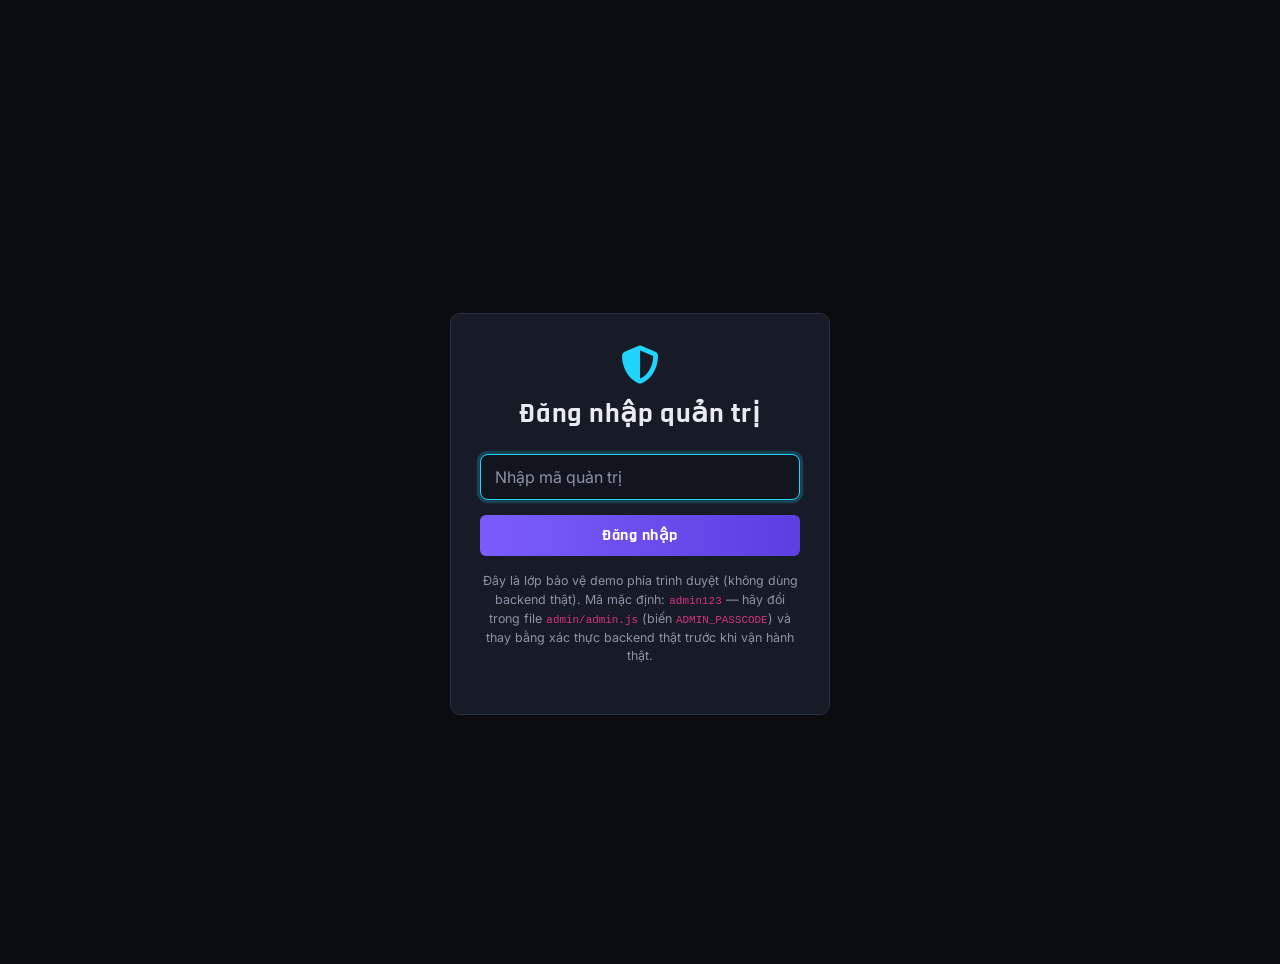
<file: admin/index.html>
<!DOCTYPE html>
<html lang="vi">
<head>
    <meta charset="UTF-8">
    <title>Tổng quan - Admin SHOPACCGAME.VN</title>
    <meta name="viewport" content="width=device-width, initial-scale=1.0">

    <link rel="preconnect" href="https://fonts.googleapis.com">
    <link href="https://fonts.googleapis.com/css2?family=Rajdhani:wght@600;700&family=Inter:wght@400;500;600&family=JetBrains+Mono:wght@500&display=swap" rel="stylesheet">

    <link rel="stylesheet" href="../common/vendor/bootstrap.min.css">
    <link rel="stylesheet" href="https://cdnjs.cloudflare.com/ajax/libs/font-awesome/6.5.1/css/all.min.css">
    <link rel="stylesheet" href="../common/css/style.css">
    <link rel="stylesheet" href="admin.css">
</head>
<body class="admin-body">

    <div class="admin-shell">
        <div id="admin-sidebar-mount"></div>

        <main class="admin-main">
            <div class="admin-topbar">
                <div class="d-flex align-items-center gap-3">
                    <button class="admin-toggle-btn" id="admin-toggle-btn"><i class="fa-solid fa-bars"></i></button>
                    <div>
                        <h1>Tổng quan</h1>
                        <p>Số liệu tổng hợp từ dữ liệu trên trình duyệt này</p>
                    </div>
                </div>
                <button class="btn btn-outline-primary btn-sm" id="seed-demo-btn"><i class="fa-solid fa-wand-magic-sparkles me-1"></i>Tạo dữ liệu demo</button>
            </div>

            <div class="admin-stat-grid">
                <div class="admin-stat-card">
                    <div class="admin-stat-icon violet"><i class="fa-solid fa-users"></i></div>
                    <div>
                        <div class="admin-stat-value" id="stat-users">0</div>
                        <div class="admin-stat-label">Người dùng</div>
                    </div>
                </div>
                <div class="admin-stat-card">
                    <div class="admin-stat-icon cyan"><i class="fa-solid fa-receipt"></i></div>
                    <div>
                        <div class="admin-stat-value" id="stat-orders">0</div>
                        <div class="admin-stat-label">Đơn hàng</div>
                    </div>
                </div>
                <div class="admin-stat-card">
                    <div class="admin-stat-icon amber"><i class="fa-solid fa-sack-dollar"></i></div>
                    <div>
                        <div class="admin-stat-value" id="stat-revenue">0₫</div>
                        <div class="admin-stat-label">Doanh thu (đơn hoàn tất)</div>
                    </div>
                </div>
                <div class="admin-stat-card">
                    <div class="admin-stat-icon red"><i class="fa-solid fa-gamepad"></i></div>
                    <div>
                        <div class="admin-stat-value" id="stat-products">0</div>
                        <div class="admin-stat-label">Acc đang bán</div>
                    </div>
                </div>
            </div>

            <div class="row">
                <div class="col-lg-7 mb-3">
                    <div class="admin-panel h-100">
                        <div class="admin-panel-head">
                            <h5>Đơn hàng theo trạng thái</h5>
                        </div>
                        <div class="admin-bar-chart" id="status-chart"></div>
                    </div>
                </div>
                <div class="col-lg-5 mb-3">
                    <div class="admin-panel h-100">
                        <div class="admin-panel-head">
                            <h5>Acc 0 đồng đang có</h5>
                        </div>
                        <p style="color:var(--text-mute); font-size:0.88rem;" id="free-acc-summary">—</p>
                    </div>
                </div>
            </div>

            <div class="admin-panel">
                <div class="admin-panel-head">
                    <h5>Đơn hàng gần đây</h5>
                    <a href="orders.html" class="btn btn-outline-primary btn-sm">Xem tất cả <i class="fa-solid fa-arrow-right ms-1"></i></a>
                </div>
                <div class="table-responsive">
                    <table class="admin-table">
                        <thead>
                            <tr>
                                <th>Mã đơn</th>
                                <th>Khách hàng</th>
                                <th>Sản phẩm</th>
                                <th>Giá</th>
                                <th>Ngày</th>
                                <th>Trạng thái</th>
                            </tr>
                        </thead>
                        <tbody id="recent-orders-rows"></tbody>
                    </table>
                    <div class="admin-empty d-none" id="recent-orders-empty">
                        <i class="fa-solid fa-inbox"></i>
                        Chưa có đơn hàng nào trên trình duyệt này.
                    </div>
                </div>
            </div>
        </main>
    </div>

    <script src="../common/vendor/jquery.min.js"></script>
    <script src="../common/vendor/bootstrap.bundle.min.js"></script>
    <script src="../common/js/script.js"></script>
    <script src="../common/js/products.js"></script>
    <script src="admin.js"></script>
    <script>
$(function () {
    initAdminLayout('dashboard');
    renderDashboard();

    $('#seed-demo-btn').on('click', function () {
        seedDemoData();
        showToast('Đã tạo dữ liệu demo!');
        renderDashboard();
    });
});

function renderDashboard() {
    const users = getAdminUsers();
    const orders = getOrders();

    $('#stat-users').text(users.length);
    $('#stat-orders').text(orders.length);

    const revenue = orders
        .filter(o => o.status === 'Hoàn tất')
        .reduce((sum, o) => sum + (Number(o.price) || 0), 0);
    $('#stat-revenue').text(formatVNDAdmin(revenue));

    $('#stat-products').text(PRODUCTS.length);

    // Biểu đồ đơn hàng theo trạng thái (CSS bar chart đơn giản)
    const statuses = ['Hoàn tất', 'Đang xử lý', 'Đã huỷ'];
    const counts = statuses.map(s => orders.filter(o => o.status === s).length);
    const maxCount = Math.max(1, ...counts);
    const chartHtml = statuses.map(function (s, i) {
        const h = Math.round((counts[i] / maxCount) * 130) + 6;
        return `
        <div class="admin-bar-col">
            <div class="admin-bar" style="height:${h}px"></div>
            <div class="admin-bar-label">${s} (${counts[i]})</div>
        </div>`;
    }).join('');
    $('#status-chart').html(chartHtml);

    // Acc 0 đồng
    const freeCount = (typeof FREE_PRODUCTS !== 'undefined') ? FREE_PRODUCTS.length : 0;
    $('#free-acc-summary').html(`Hiện có <b style="color:var(--amber)">${freeCount}</b> acc 0 đồng đang hiển thị ở trang chủ.`);

    // Đơn hàng gần đây (5 đơn mới nhất)
    const $rows = $('#recent-orders-rows');
    const $empty = $('#recent-orders-empty');
    $rows.empty();

    if (!orders.length) {
        $empty.removeClass('d-none');
        return;
    }
    $empty.addClass('d-none');

    orders.slice().reverse().slice(0, 5).forEach(function (o) {
        $rows.append(`
        <tr>
            <td class="admin-badge">${escapeHtmlAdmin(o.id)}</td>
            <td>${escapeHtmlAdmin(o.buyerName || o.buyerEmail || '—')}</td>
            <td>${escapeHtmlAdmin(o.productName)}</td>
            <td>${formatVNDAdmin(o.price)}</td>
            <td>${escapeHtmlAdmin(o.date)}</td>
            <td><span class="admin-badge ${o.status === 'Hoàn tất' ? 'active' : (o.status === 'Đã huỷ' ? 'locked' : '')}">${escapeHtmlAdmin(o.status)}</span></td>
        </tr>`);
    });
}
    </script>
</body>
</html>
</file>
<file: common/css/style.css>
/* =========================================================
   SHOPACCGAME.VN — SHOP ACC GAME UY TÍN
   Design tokens
   ========================================================= */
:root{
  --bg:        #0A0C11;
  --bg-raise:  #12151D;
  --surface:   #171B26;
  --surface-2: #1E2330;
  --line:      #2A3040;

  --text:      #E9EBF3;
  --text-mute: #8D93A6;

  --violet:    #7C5CFC;
  --violet-2:  #5B3FE0;
  --cyan:      #21D4FD;
  --amber:     #FFB020;

  --font-display: 'Rajdhani', 'Segoe UI', sans-serif;
  --font-body:    'Inter', 'Segoe UI', sans-serif;
  --font-mono:    'JetBrains Mono', 'Courier New', monospace;

  --radius: 10px;

  /* Ép các biến màu mặc định của Bootstrap (vốn dùng cho nền sáng)
     theo đúng theme tối của site — tránh chữ bị trùng màu với nền
     (vd: text-body-secondary, text-muted, màu chữ trong bảng .table...) */
  --bs-body-color: var(--text);
  --bs-emphasis-color: var(--text);
  --bs-secondary-color: var(--text-mute);
  --bs-tertiary-color: var(--text-mute);
  --bs-border-color: var(--line);
  --bs-body-bg: var(--bg);
}

*{ box-sizing: border-box; }

html{ scroll-behavior: smooth; }

body{
  background-color: var(--bg);
  background-image:
    radial-gradient(circle at 15% 0%, rgba(124,92,252,0.14), transparent 45%),
    radial-gradient(circle at 85% 20%, rgba(33,212,253,0.10), transparent 40%);
  background-attachment: fixed;
  color: var(--text);
  font-family: var(--font-body);
  padding-top: 64px;
}

h1,h2,h3,h4,h5,h6{
  font-family: var(--font-display);
  font-weight: 700;
  letter-spacing: 0.02em;
}

a{ text-decoration: none; }

::selection{ background: var(--violet); color: #fff; }

/* focus visibility */
a:focus-visible, button:focus-visible, input:focus-visible, textarea:focus-visible{
  outline: 2px solid var(--cyan);
  outline-offset: 2px;
}

@media (prefers-reduced-motion: reduce){
  *{ animation: none !important; transition: none !important; }
}

/* =========================
   NAVBAR
   ========================= */
.navbar{
  background: rgba(10,12,17,0.85) !important;
  backdrop-filter: blur(10px);
  border-bottom: 1px solid var(--line);
}

/* Nút menu (hamburger) mặc định của Bootstrap dùng icon màu tối cho nền
   sáng, nên bị "trùng màu" và gần như vô hình trên navbar tối của site.
   Đổi icon sang màu trắng và thêm viền để luôn nổi bật. */
.navbar-toggler{
  border-color: rgba(233,235,243,0.35) !important;
  box-shadow: none !important;
}
.navbar-toggler-icon{
  --bs-navbar-toggler-icon-bg: url("data:image/svg+xml,%3csvg xmlns='http://www.w3.org/2000/svg' viewBox='0 0 30 30'%3e%3cpath stroke='rgba(233, 235, 243, 0.95)' stroke-linecap='round' stroke-miterlimit='10' stroke-width='2' d='M4 7h22M4 15h22M4 23h22'/%3e%3c/svg%3e");
}

.navbar-brand{
  font-family: var(--font-display);
  font-weight: 700;
  font-size: 1.15rem;
  letter-spacing: 0.02em;
  color: var(--text) !important;
  white-space: nowrap;
}
.navbar-brand span{ color: var(--cyan); }

.navbar .nav-link{
  color: var(--text-mute) !important;
  font-weight: 600;
  font-size: 0.92rem;
  letter-spacing: 0.03em;
  padding: 0.5rem 0.9rem !important;
  transition: color 0.15s ease;
}
.navbar .nav-link:hover,
.navbar .nav-link.active{
  color: var(--text) !important;
}
.navbar .nav-link.active{
  position: relative;
}
.navbar .nav-link.active::after{
  content:"";
  position: absolute;
  left: 0.9rem; right: 0.9rem; bottom: 0;
  height: 2px;
  background: linear-gradient(90deg, var(--violet), var(--cyan));
}

#logout-btn{ color: var(--amber) !important; }

/* =========================
   USER BADGE (logged-in state)
   ========================= */
.navbar .nav-link.user-badge{
  display: flex;
  align-items: center;
  gap: 0.55rem;
  background: linear-gradient(90deg, var(--violet), var(--violet-2));
  color: #fff !important;
  border-radius: 999px;
  padding: 0.32rem 0.9rem 0.32rem 0.32rem !important;
  box-shadow: 0 4px 14px rgba(124,92,252,0.35);
}
.navbar .nav-link.user-badge:hover{
  box-shadow: 0 4px 18px rgba(124,92,252,0.55);
}
.navbar .nav-link.user-badge.dropdown-toggle::after{
  margin-left: 0.5rem;
  vertical-align: middle;
}
.user-badge-avatar{
  width: 32px; height: 32px;
  flex: 0 0 32px;
  border-radius: 50%;
  background: rgba(255,255,255,0.18);
  display: flex; align-items: center; justify-content: center;
  font-size: 0.95rem;
  color: #fff;
}
.user-badge-info{
  display: flex;
  flex-direction: column;
  line-height: 1.18;
  text-align: left;
}
.user-badge-name{
  font-weight: 700;
  font-size: 0.86rem;
  color: #fff;
}
.user-badge-balance{
  font-family: var(--font-mono);
  font-size: 0.72rem;
  color: rgba(255,255,255,0.85);
}
.user-badge-menu{
  background: var(--surface);
  border: 1px solid var(--line);
  min-width: 160px;
}
.user-badge-menu .dropdown-item{
  color: var(--text);
  font-weight: 600;
  font-size: 0.9rem;
}
.user-badge-menu .dropdown-item:hover{
  background: var(--surface-2);
  color: var(--amber);
}

/* =========================
   BUTTONS
   ========================= */
.btn{
  font-family: var(--font-display);
  font-weight: 700;
  letter-spacing: 0.03em;
  border-radius: 6px;
  padding: 0.55rem 1.4rem;
}
.btn-primary{
  background: linear-gradient(90deg, var(--violet), var(--violet-2));
  border: none;
}
.btn-primary:hover{
  background: linear-gradient(90deg, #8b6dff, var(--violet));
  box-shadow: 0 0 18px rgba(124,92,252,0.45);
}
.btn-outline-primary{
  color: var(--cyan);
  border-color: var(--cyan);
}
.btn-outline-primary:hover{
  background: var(--cyan);
  border-color: var(--cyan);
  color: #05202a;
}
.btn-outline-light{
  border-color: var(--line);
  color: var(--text);
}
.btn-amber{
  background: var(--amber);
  color: #241800;
  border: none;
}
.btn-amber:hover{ background:#ffc44d; color:#241800; }

/* =========================
   HUD SIGNATURE — corner brackets
   used on cards / images throughout the site
   ========================= */
.hud-frame{
  position: relative;
}
.hud-frame::before,
.hud-frame::after{
  content:"";
  position:absolute;
  width: 18px; height: 18px;
  border: 2px solid var(--cyan);
  opacity: 0.85;
  pointer-events: none;
  z-index: 2;
}
.hud-frame::before{
  top: 8px; left: 8px;
  border-right: none; border-bottom: none;
}
.hud-frame::after{
  bottom: 8px; right: 8px;
  border-left: none; border-top: none;
}

/* =========================
   BANNER / HERO
   ========================= */
.banner{
  position: relative;
  min-height: 78vh;
  display:flex; align-items:center;
  overflow:hidden;
  background:
    linear-gradient(180deg, rgba(10,12,17,0.55) 0%, rgba(10,12,17,0.92) 100%),
    url("https://images.unsplash.com/photo-1542751371-adc38448a05e?q=80&w=1600&auto=format&fit=crop") center/cover no-repeat;
}
.banner::after{
  content:"";
  position:absolute; inset:0;
  background: linear-gradient(115deg, rgba(124,92,252,0.18) 0%, transparent 40%);
  pointer-events:none;
}
.banner .eyebrow{
  font-family: var(--font-mono);
  color: var(--cyan);
  letter-spacing: 0.25em;
  font-size: 0.8rem;
  text-transform: uppercase;
}
.banner h1{
  font-size: 3.6rem;
  line-height: 1.05;
  margin: 0.6rem 0 1rem;
}
.banner h1 .accent{
  background: linear-gradient(90deg, var(--cyan), var(--violet));
  -webkit-background-clip: text;
  background-clip: text;
  color: transparent;
}
.banner .lead{
  color: var(--text-mute);
  font-size: 1.15rem;
  max-width: 560px;
}
.stat-strip{
  display:flex; gap: 2.2rem; margin-top: 2.2rem; flex-wrap: wrap;
}
.stat-strip .num{
  font-family: var(--font-display);
  font-size: 1.9rem;
  font-weight: 700;
  color: var(--text);
}
.stat-strip .label{
  font-family: var(--font-mono);
  font-size: 0.72rem;
  color: var(--text-mute);
  text-transform: uppercase;
  letter-spacing: 0.1em;
}

/* =========================
   SECTION TITLE
   ========================= */
.section-title{
  text-align: left;
  margin-bottom: 2.2rem;
}
.section-title .eyebrow{
  font-family: var(--font-mono);
  color: var(--violet);
  font-size: 0.78rem;
  letter-spacing: 0.2em;
  text-transform: uppercase;
  display:block;
  margin-bottom: 0.4rem;
}
.section-title h2{
  font-size: 2rem;
  margin: 0;
}
.section-title.text-center{ text-align:center; }
.section-title.text-center .eyebrow{ display:block; }

/* =========================
   GAME CATEGORY SECTIONS (trang chủ)
   ========================= */
.game-section{ margin-bottom: 2.6rem; }
.game-section:last-child{ margin-bottom: 0; }

.game-section-head{ margin-bottom: 1.2rem; }
.game-section-head h3{
  display:flex; align-items:center; gap:0.5rem;
  font-size: 1.4rem;
  margin: 0 0 0.2rem;
}
.game-flame{ font-size: 1.2rem; }
.game-section-head p{
  font-family: var(--font-mono);
  font-size: 0.82rem;
  color: var(--text-mute);
  margin: 0;
}

.offer-card{
  display: block;
  background: var(--surface);
  border: 1px solid var(--line);
  border-radius: var(--radius);
  overflow: hidden;
  height: 100%;
  color: var(--text);
  transition: transform 0.2s ease, border-color 0.2s ease, box-shadow 0.2s ease;
}
.offer-card:hover{
  color: var(--text);
  transform: translateY(-4px);
  border-color: var(--violet);
  box-shadow: 0 10px 30px rgba(124,92,252,0.18);
}
.offer-img-wrap{
  position: relative;
  height: 170px;
  overflow: hidden;
}
.offer-img-wrap img{
  width:100%; height:100%; object-fit: cover;
  transition: transform 0.4s ease;
}
.offer-card:hover .offer-img-wrap img{ transform: scale(1.06); }
.offer-ribbon{
  position:absolute; top:10px; right:10px; z-index:2;
  background: linear-gradient(90deg, var(--violet), var(--violet-2));
  color:#fff;
  font-family: var(--font-mono);
  font-size: 0.68rem;
  font-weight: 700;
  letter-spacing: 0.04em;
  padding: 4px 10px;
  border-radius: 999px;
  box-shadow: 0 4px 12px rgba(124,92,252,0.4);
}
.offer-body{ padding: 1rem 1.1rem 1.2rem; }
.offer-title{
  font-family: var(--font-display);
  font-size: 1.05rem;
  color: var(--text);
  margin-bottom: 0.4rem;
}
.offer-stock{
  color: var(--text-mute);
  font-size: 0.85rem;
  margin-bottom: 0;
}
.offer-stock b{ color: #FF5A6E; font-weight: 700; }
.offer-price-row{
  display:flex; justify-content:space-between; align-items:center;
  margin-top: 0.8rem;
}
.offer-old-price{
  color: var(--text-mute);
  text-decoration: line-through;
  font-size: 0.8rem;
  margin-right: 0.5rem;
}
.offer-new-price{
  font-family: var(--font-mono);
  color: var(--amber);
  font-weight: 700;
  font-size: 1.05rem;
}
.btn-buy-now{
  background: #FF5A6E;
  color: #fff;
  font-family: var(--font-display);
  font-weight: 700;
  font-size: 0.8rem;
  letter-spacing: 0.03em;
  padding: 0.4rem 0.9rem;
  border-radius: 6px;
  white-space: nowrap;
}
.offer-card:hover .btn-buy-now{ background: #ff2f48; }
.product-card{
  background: var(--surface);
  border: 1px solid var(--line);
  border-radius: var(--radius);
  overflow: hidden;
  height: 100%;
  transition: transform 0.2s ease, border-color 0.2s ease, box-shadow 0.2s ease;
}
.product-card:hover{
  transform: translateY(-4px);
  border-color: var(--violet);
  box-shadow: 0 10px 30px rgba(124,92,252,0.18);
}
.product-card .img-wrap{
  position: relative;
  height: 190px;
  overflow: hidden;
}
.product-card .img-wrap img{
  width:100%; height:100%; object-fit: cover;
  transition: transform 0.4s ease;
}
.product-card:hover .img-wrap img{ transform: scale(1.07); }

.badge-game{
  position:absolute; top:10px; left:10px; z-index:3;
  font-family: var(--font-mono);
  font-size: 0.68rem;
  letter-spacing: 0.05em;
  background: rgba(10,12,17,0.75);
  border: 1px solid var(--cyan);
  color: var(--cyan);
  padding: 3px 9px;
  border-radius: 4px;
  text-transform: uppercase;
}
.badge-status{
  position:absolute; top:10px; right:10px; z-index:3;
  font-family: var(--font-mono);
  font-size: 0.68rem;
  background: rgba(255,176,32,0.15);
  border: 1px solid var(--amber);
  color: var(--amber);
  padding: 3px 9px;
  border-radius: 4px;
}
.product-card .card-body{
  padding: 1.1rem 1.2rem 1.3rem;
}
.product-card .card-title{
  font-family: var(--font-display);
  font-size: 1.15rem;
  color: var(--text);
  margin-bottom: 0.4rem;
}
.product-card .card-text{
  color: var(--text-mute);
  font-size: 0.88rem;
  min-height: 2.6em;
}
.product-card .meta-row{
  display:flex; justify-content:space-between; align-items:center;
  margin: 0.7rem 0 1rem;
  font-family: var(--font-mono);
  font-size: 0.78rem;
  color: var(--text-mute);
}
.price-tag{
  font-family: var(--font-mono);
  color: var(--amber);
  font-weight: 700;
  font-size: 1.15rem;
}
.price-old{
  color: var(--text-mute);
  text-decoration: line-through;
  font-size: 0.82rem;
  margin-left: 0.4rem;
}

/* =========================
   FILTER BAR (product listing)
   ========================= */
.filter-bar{
  background: var(--surface);
  border: 1px solid var(--line);
  border-radius: var(--radius);
  padding: 1rem 1.2rem;
  margin-bottom: 2.2rem;
  display:flex; gap:0.8rem; flex-wrap:wrap; align-items:center;
}
.filter-bar select,
.filter-bar input{
  background: var(--bg-raise);
  border: 1px solid var(--line);
  color: var(--text);
  border-radius: 6px;
  padding: 0.5rem 0.8rem;
  font-family: var(--font-body);
  font-size: 0.9rem;
}
.filter-bar select:focus, .filter-bar input:focus{
  outline: none; border-color: var(--cyan);
}

/* =========================
   WHY US / ICON BOX
   ========================= */
.bg-panel{
  background: var(--bg-raise);
  border-top: 1px solid var(--line);
  border-bottom: 1px solid var(--line);
}
.icon-box{
  text-align:center; padding: 1.6rem 1rem;
}
.icon-box .icon-circle{
  width: 62px; height: 62px;
  margin: 0 auto 1rem;
  border-radius: 50%;
  display:flex; align-items:center; justify-content:center;
  background: var(--surface);
  border: 1px solid var(--violet);
  color: var(--cyan);
  font-size: 1.5rem;
}
.icon-box h5{ color: var(--text); font-size: 1.05rem; }
.icon-box p{ color: var(--text-mute); font-size: 0.9rem; margin:0; }

/* =========================
   HERO (secondary pages)
   ========================= */
.hero{
  background:
    linear-gradient(180deg, rgba(10,12,17,0.6), rgba(10,12,17,0.95)),
    url("https://images.unsplash.com/photo-1550745165-9bc0b252726f?q=80&w=1600&auto=format&fit=crop") center/cover;
  min-height: 46vh;
  display:flex; align-items:center;
}
.hero .eyebrow{
  font-family: var(--font-mono); color: var(--cyan);
  letter-spacing:0.2em; font-size:0.8rem; text-transform:uppercase;
}
.hero h1{ font-size: 2.6rem; margin: 0.5rem 0; }
.hero p{ color: var(--text-mute); font-size: 1.05rem; }

/* =========================
   FORM CONTROLS (dùng chung toàn site)
   ========================= */
.form-label{
  color: var(--text-mute);
  font-size: 0.88rem;
}
.form-control,
.form-select{
  background: var(--bg-raise);
  border: 1px solid var(--line);
  color: var(--text);
  border-radius: 8px;
  padding: 0.65rem 0.9rem;
}
.form-control::placeholder{ color: var(--text-mute); }
.form-control:focus,
.form-select:focus{
  background: var(--bg-raise);
  color: var(--text);
  border-color: var(--cyan);
  box-shadow: 0 0 0 0.2rem rgba(33,212,253,0.2);
}
.form-select option{
  background: var(--bg-raise);
  color: var(--text);
}

/* =========================
   GENERIC PANELS / CARDS
   ========================= */
.panel{
  background: var(--surface);
  border: 1px solid var(--line);
  border-radius: var(--radius);
  padding: 1.8rem;
}

/* =========================
   FOOTER
   ========================= */
footer{
  background: var(--bg-raise);
  color: var(--text-mute);
  border-top: 1px solid var(--line);
  padding: 2rem 0 1.4rem;
  font-size: 0.9rem;
}
footer strong{ color: var(--text); }
footer .foot-links a{
  color: var(--text-mute);
  margin-right: 1rem;
}
footer .foot-links a:hover{ color: var(--cyan); }

/* =========================
   PRODUCT DETAIL PAGE
   ========================= */
.detail-gallery{
  border-radius: var(--radius);
  overflow: hidden;
  border: 1px solid var(--line);
}
.detail-gallery img{ width:100%; height: 380px; object-fit: cover; display:block; }

/* Ảnh có thể bấm để phóng to (lightbox) */
.zoomable-img{ cursor: zoom-in; position: relative; }
.zoomable-img::after{
  content: "\f00e"; /* fa-magnifying-glass-plus */
  font-family: "Font Awesome 6 Free";
  font-weight: 900;
  position: absolute;
  right: 12px; bottom: 12px;
  width: 38px; height: 38px;
  display: flex; align-items: center; justify-content: center;
  background: rgba(10,12,17,0.65);
  border: 1px solid var(--cyan);
  color: var(--cyan);
  border-radius: 50%;
  font-size: 0.95rem;
  opacity: 0.9;
  pointer-events: none;
  transition: transform 0.2s ease;
  z-index: 2;
}
.zoomable-img:hover::after{ transform: scale(1.1); }

/* =========================
   LIGHTBOX PHÓNG TO / THU NHỎ ẢNH
   ========================= */
.img-lightbox-overlay{
  position: fixed;
  inset: 0;
  z-index: 4000;
  background: rgba(6,7,11,0.92);
  display: flex;
  align-items: center;
  justify-content: center;
  opacity: 0;
  visibility: hidden;
  transition: opacity 0.25s ease, visibility 0.25s ease;
}
.img-lightbox-overlay.show{ opacity: 1; visibility: visible; }

.img-lightbox-stage{
  width: 100%;
  height: 100%;
  display: flex;
  align-items: center;
  justify-content: center;
  overflow: auto;
  padding: 5rem 1rem 2rem;
}
.img-lightbox-stage img{
  max-width: 92vw;
  max-height: 82vh;
  object-fit: contain;
  border-radius: 8px;
  box-shadow: 0 20px 60px rgba(0,0,0,0.6);
  transition: transform 0.15s ease-out;
  cursor: zoom-in;
  user-select: none;
}

.img-lightbox-toolbar{
  position: fixed;
  top: 18px; right: 18px;
  z-index: 4001;
  display: flex;
  gap: 0.6rem;
}
.lightbox-btn{
  width: 42px; height: 42px;
  border-radius: 50%;
  border: 1px solid var(--line);
  background: var(--surface-2);
  color: var(--text);
  display: flex; align-items: center; justify-content: center;
  cursor: pointer;
  font-size: 0.95rem;
  transition: background 0.2s ease, color 0.2s ease, border-color 0.2s ease;
}
.lightbox-btn:hover{ border-color: var(--cyan); color: var(--cyan); }
.lightbox-btn.lightbox-close:hover{ border-color: #ff455a; color: #ff455a; }

body.lightbox-open{ overflow: hidden; }

.spec-table{
  width:100%;
  border-collapse: collapse;
  font-size: 0.92rem;
}
.spec-table tr{ border-bottom: 1px solid var(--line); }
.spec-table td{ padding: 0.6rem 0.2rem; }
.spec-table td:first-child{
  color: var(--text-mute);
  font-family: var(--font-mono);
  font-size: 0.8rem;
  width: 42%;
}

.price-box{
  background: var(--surface);
  border: 1px solid var(--violet);
  border-radius: var(--radius);
  padding: 1.4rem 1.5rem;
}
.price-box .price-tag{ font-size: 2rem; }

/* =========================
   TOAST (simple JS feedback)
   ========================= */
.toast-mini{
  position: fixed;
  bottom: 24px; right: 24px;
  background: var(--surface-2);
  border: 1px solid var(--cyan);
  color: var(--text);
  padding: 0.8rem 1.2rem;
  border-radius: 8px;
  font-size: 0.9rem;
  z-index: 2000;
  box-shadow: 0 8px 24px rgba(0,0,0,0.4);
  opacity: 0;
  transform: translateY(10px);
  transition: opacity 0.25s ease, transform 0.25s ease;
  pointer-events: none;
}
.toast-mini.show{ opacity: 1; transform: translateY(0); }

/* =========================
   ACC GIẢM GIÁ 0 ĐỒNG
   ========================= */
.zero-dong-section{
  position: relative;
}
.zero-dong-section .section-title h2{
  background: linear-gradient(90deg, var(--amber), #FFE29A);
  -webkit-background-clip: text;
  background-clip: text;
  color: transparent;
}
.free-product-card{
  position: relative;
  border-color: rgba(255,176,32,0.45) !important;
  animation: freeCardGlow 2.8s ease-in-out infinite;
}
@keyframes freeCardGlow{
  0%, 100%{ box-shadow: 0 0 0 rgba(255,176,32,0); }
  50%{ box-shadow: 0 0 26px rgba(255,176,32,0.28); }
}
.free-ribbon{
  position:absolute; top:10px; left:10px; z-index:4;
  background: linear-gradient(90deg, var(--amber), #FF8A3D);
  color:#1A1200;
  font-family: var(--font-mono);
  font-size: 0.72rem;
  font-weight: 800;
  letter-spacing: 0.03em;
  padding: 4px 11px;
  border-radius: 999px;
  box-shadow: 0 4px 14px rgba(255,176,32,0.5);
}
.free-price{
  font-family: var(--font-mono);
  color: #3DDC84;
  font-weight: 800;
  font-size: 1.05rem;
  margin-left: 0.35rem;
}

/* =========================
   TÚI MÙ BÍ ẨN (trang chi tiết)
   ========================= */
.mystery-gallery{
  position: relative;
}
.mystery-badge{
  position: absolute;
  top: 14px; right: 14px; z-index: 3;
  background: linear-gradient(90deg, var(--violet), var(--violet-2));
  color: #fff;
  font-family: var(--font-mono);
  font-size: 0.78rem;
  font-weight: 700;
  letter-spacing: 0.04em;
  padding: 6px 14px;
  border-radius: 999px;
  box-shadow: 0 6px 18px rgba(124,92,252,0.45);
}
.mono-code{
  font-family: var(--font-mono);
  color: var(--cyan);
  background: rgba(33,212,253,0.1);
  border: 1px solid rgba(33,212,253,0.35);
  padding: 1px 8px;
  border-radius: 5px;
  font-size: 0.9em;
}

@media (max-width: 767px){
  .banner h1{ font-size: 2.4rem; }
  .stat-strip{ gap: 1.4rem; }
}

/* =========================
   MODAL THÔNG BÁO GIỮA MÀN HÌNH
   (dùng chung: lỗi đăng nhập, số dư không đủ, cảnh báo...)
   ========================= */
.notice-overlay{
  position: fixed;
  inset: 0;
  display: flex;
  align-items: center;
  justify-content: center;
  background: rgba(10,12,17,0.72);
  backdrop-filter: blur(6px);
  opacity: 0;
  visibility: hidden;
  z-index: 3000;
  padding: 1rem;
  transition: opacity 0.25s ease, visibility 0.25s ease;
}
.notice-overlay.show{
  opacity: 1;
  visibility: visible;
}

.notice-card{
  text-align: center;
  padding: 2.2rem 2.4rem;
  background: var(--surface);
  border: 1px solid var(--line);
  border-radius: var(--radius);
  box-shadow: 0 30px 70px rgba(0,0,0,0.5);
  transform: scale(0.85);
  transition: transform 0.3s cubic-bezier(.34,1.56,.64,1);
  max-width: 380px;
  width: 100%;
}
.notice-overlay.show .notice-card{
  transform: scale(1);
}

.notice-icon{
  width: 64px;
  height: 64px;
  margin: 0 auto 1.1rem;
  border-radius: 50%;
  display: flex;
  align-items: center;
  justify-content: center;
  font-size: 1.6rem;
}
.notice-icon.is-error{
  background: rgba(255,69,90,0.12);
  border: 1px solid #ff455a;
  color: #ff455a;
}
.notice-icon.is-warning{
  background: rgba(255,176,32,0.12);
  border: 1px solid var(--amber);
  color: var(--amber);
}

.notice-title{
  color: var(--text);
  font-family: var(--font-display);
  font-weight: 700;
  font-size: 1.2rem;
  margin-bottom: 0.5rem;
}
.notice-message{
  color: var(--text-mute);
  font-size: 0.92rem;
  margin: 0 0 1.4rem;
  line-height: 1.5;
}
.notice-btn{
  border: none;
  border-radius: 8px;
  padding: 0.65rem 1.6rem;
  font-family: var(--font-display);
  font-weight: 700;
  font-size: 0.95rem;
  color: #fff;
  background: linear-gradient(90deg, var(--violet), var(--violet-2));
  cursor: pointer;
  transition: opacity 0.2s ease;
}
.notice-btn:hover{ opacity: 0.9; }

/* =========================
   POPUP THÔNG BÁO KHI VÀO WEB
   (hiển thị 1 lần / phiên, hoặc ẩn 1 giờ theo lựa chọn)
   ========================= */
.welcome-overlay{
  position: fixed;
  inset: 0;
  z-index: 3500;
  display: flex;
  align-items: center;
  justify-content: center;
  background: rgba(6,7,11,0.78);
  backdrop-filter: blur(6px);
  padding: 1rem;
  opacity: 0;
  visibility: hidden;
  transition: opacity 0.25s ease, visibility 0.25s ease;
}
.welcome-overlay.show{ opacity: 1; visibility: visible; }

.welcome-card{
  width: 100%;
  max-width: 460px;
  background: var(--surface);
  border: 1px solid var(--line);
  border-radius: var(--radius);
  overflow: hidden;
  box-shadow: 0 30px 80px rgba(0,0,0,0.55);
  transform: scale(0.9);
  transition: transform 0.3s cubic-bezier(.34,1.56,.64,1);
}
.welcome-overlay.show .welcome-card{ transform: scale(1); }

.welcome-head{
  display: flex;
  align-items: center;
  justify-content: space-between;
  padding: 0.9rem 1.2rem;
  border-bottom: 1px solid var(--line);
}
.welcome-head h5{
  margin: 0;
  font-family: var(--font-display);
  font-weight: 700;
  color: var(--text);
  font-size: 1.05rem;
}
.welcome-close-x{
  background: none;
  border: none;
  color: var(--text-mute);
  font-size: 1.2rem;
  line-height: 1;
  cursor: pointer;
  padding: 0.2rem;
}
.welcome-close-x:hover{ color: var(--text); }

.welcome-body{
  padding: 1.4rem 1.4rem 1.1rem;
  background: radial-gradient(circle at top right, rgba(124,92,252,0.18), transparent 55%),
              radial-gradient(circle at bottom left, rgba(33,212,253,0.14), transparent 55%);
}
.welcome-title{
  text-align: center;
  font-family: var(--font-display);
  font-weight: 700;
  font-size: 1.5rem;
  margin-bottom: 1.1rem;
  background: linear-gradient(90deg, var(--amber), var(--cyan));
  -webkit-background-clip: text;
  background-clip: text;
  color: transparent;
  letter-spacing: 0.02em;
}
.welcome-note{
  display: flex;
  align-items: flex-start;
  gap: 0.6rem;
  background: var(--surface-2);
  border: 1px solid var(--line);
  border-radius: 8px;
  padding: 0.75rem 0.9rem;
  margin-bottom: 0.8rem;
  font-size: 0.88rem;
  color: var(--text);
  line-height: 1.45;
}
.welcome-note i{ color: var(--cyan); margin-top: 0.15rem; }

.welcome-contact{
  display: flex;
  align-items: center;
  gap: 1rem;
  background: var(--surface-2);
  border: 1px solid rgba(255,176,32,0.35);
  border-radius: 8px;
  padding: 0.9rem 1rem;
  margin-top: 0.9rem;
}
.welcome-contact-info{ flex: 1; }
.welcome-contact-info p{
  margin: 0 0 0.3rem;
  color: var(--text-mute);
  font-size: 0.82rem;
}
.welcome-contact-info .phone-num{
  display: block;
  font-family: var(--font-mono);
  color: var(--amber);
  font-weight: 700;
  font-size: 1.05rem;
}
.welcome-qr{
  width: 84px; height: 84px;
  border-radius: 8px;
  border: 1px solid var(--line);
  background: #fff;
  padding: 4px;
  flex-shrink: 0;
}
.welcome-qr img{ width: 100%; height: 100%; object-fit: contain; display: block; }

.welcome-actions{
  display: flex;
  gap: 0.7rem;
  padding: 1rem 1.4rem 1.3rem;
}
.welcome-actions button{
  flex: 1;
  border-radius: 8px;
  padding: 0.65rem 1rem;
  font-family: var(--font-display);
  font-weight: 700;
  font-size: 0.95rem;
  cursor: pointer;
  transition: opacity 0.2s ease;
}
.welcome-btn-close{
  background: var(--surface-2);
  border: 1px solid var(--line);
  color: var(--text);
}
.welcome-btn-close:hover{ opacity: 0.85; }
.welcome-btn-hour{
  background: linear-gradient(90deg, var(--violet), var(--violet-2));
  border: none;
  color: #fff;
}
.welcome-btn-hour:hover{ opacity: 0.9; }

@media (max-width: 480px){
  .welcome-contact{ flex-direction: column; text-align: center; }
}
</file>
<file: admin/admin.css>
/* =========================================================
   SHOPACCGAME.VN — TRANG QUẢN TRỊ (ADMIN)
   ========================================================= */
body.admin-body{
  background: var(--bg);
}

/* ---------- LOGIN GATE ---------- */
.admin-login-wrap{
  min-height: 100vh;
  display: flex;
  align-items: center;
  justify-content: center;
  padding: 1rem;
}
.admin-login-card{
  width: 100%;
  max-width: 380px;
  background: var(--surface);
  border: 1px solid var(--line);
  border-radius: var(--radius);
  padding: 2rem 1.8rem;
  text-align: center;
}
.admin-login-card i{ font-size: 2.4rem; color: var(--cyan); }
.admin-login-card h3{
  font-family: var(--font-display);
  font-weight: 700;
  margin: 0.8rem 0 1.4rem;
}
.admin-login-card .form-control{ margin-bottom: 0.9rem; }
.admin-login-hint{
  color: var(--text-mute);
  font-size: 0.78rem;
  margin-top: 1rem;
  line-height: 1.5;
}

/* ---------- LAYOUT ---------- */
.admin-shell{
  display: flex;
  min-height: 100vh;
}
.admin-sidebar{
  width: 250px;
  flex-shrink: 0;
  background: var(--bg-raise);
  border-right: 1px solid var(--line);
  display: flex;
  flex-direction: column;
  position: fixed;
  top: 0; bottom: 0; left: 0;
  z-index: 100;
}
.admin-brand{
  padding: 1.3rem 1.4rem;
  border-bottom: 1px solid var(--line);
  font-family: var(--font-display);
  font-weight: 700;
  font-size: 1.05rem;
  color: var(--text);
}
.admin-brand span{ color: var(--cyan); }
.admin-brand small{
  display: block;
  color: var(--text-mute);
  font-family: var(--font-mono);
  font-size: 0.7rem;
  letter-spacing: 0.08em;
  margin-top: 2px;
}
.admin-nav{ flex: 1; padding: 1rem 0.8rem; }
.admin-nav a{
  display: flex;
  align-items: center;
  gap: 0.7rem;
  padding: 0.7rem 0.9rem;
  border-radius: 8px;
  color: var(--text-mute);
  text-decoration: none;
  font-size: 0.92rem;
  margin-bottom: 0.2rem;
  transition: background 0.2s ease, color 0.2s ease;
}
.admin-nav a i{ width: 18px; text-align: center; }
.admin-nav a:hover{ background: var(--surface-2); color: var(--text); }
.admin-nav a.active{
  background: linear-gradient(90deg, rgba(124,92,252,0.18), rgba(33,212,253,0.10));
  color: var(--text);
  border: 1px solid rgba(124,92,252,0.4);
}
.admin-sidebar-foot{
  padding: 1rem 0.8rem 1.3rem;
  border-top: 1px solid var(--line);
}
.admin-sidebar-foot a{
  display: flex;
  align-items: center;
  gap: 0.6rem;
  padding: 0.6rem 0.9rem;
  border-radius: 8px;
  color: var(--text-mute);
  text-decoration: none;
  font-size: 0.88rem;
}
.admin-sidebar-foot a:hover{ color: var(--text); background: var(--surface-2); }

.admin-main{
  margin-left: 250px;
  flex: 1;
  padding: 1.8rem 2.2rem 3rem;
  width: calc(100% - 250px);
}
.admin-topbar{
  display: flex;
  align-items: center;
  justify-content: space-between;
  margin-bottom: 1.6rem;
  flex-wrap: wrap;
  gap: 0.8rem;
}
.admin-topbar h1{
  font-family: var(--font-display);
  font-weight: 700;
  font-size: 1.6rem;
  margin: 0;
}
.admin-topbar p{ color: var(--text-mute); margin: 0.2rem 0 0; font-size: 0.9rem; }

.admin-toggle-btn{
  display: none;
  background: var(--surface-2);
  border: 1px solid var(--line);
  color: var(--text);
  width: 40px; height: 40px;
  border-radius: 8px;
  align-items: center;
  justify-content: center;
}

@media (max-width: 900px){
  .admin-sidebar{ transform: translateX(-100%); transition: transform 0.25s ease; }
  .admin-sidebar.show{ transform: translateX(0); }
  .admin-main{ margin-left: 0; width: 100%; }
  .admin-toggle-btn{ display: inline-flex; }
}

/* ---------- STAT CARDS ---------- */
.admin-stat-grid{
  display: grid;
  grid-template-columns: repeat(4, 1fr);
  gap: 1rem;
  margin-bottom: 1.8rem;
}
@media (max-width: 1100px){ .admin-stat-grid{ grid-template-columns: repeat(2, 1fr); } }
@media (max-width: 560px){ .admin-stat-grid{ grid-template-columns: 1fr; } }

.admin-stat-card{
  background: var(--surface);
  border: 1px solid var(--line);
  border-radius: var(--radius);
  padding: 1.2rem 1.3rem;
  display: flex;
  align-items: center;
  gap: 1rem;
}
.admin-stat-icon{
  width: 46px; height: 46px;
  border-radius: 10px;
  display: flex; align-items: center; justify-content: center;
  font-size: 1.15rem;
  flex-shrink: 0;
}
.admin-stat-icon.violet{ background: rgba(124,92,252,0.15); color: var(--violet); }
.admin-stat-icon.cyan{ background: rgba(33,212,253,0.15); color: var(--cyan); }
.admin-stat-icon.amber{ background: rgba(255,176,32,0.15); color: var(--amber); }
.admin-stat-icon.red{ background: rgba(255,90,110,0.15); color: #FF5A6E; }

.admin-stat-value{
  font-family: var(--font-display);
  font-weight: 700;
  font-size: 1.35rem;
  color: var(--text);
  line-height: 1.2;
}
.admin-stat-label{ color: var(--text-mute); font-size: 0.82rem; }

/* ---------- PANEL / CARD ---------- */
.admin-panel{
  background: var(--surface);
  border: 1px solid var(--line);
  border-radius: var(--radius);
  padding: 1.4rem 1.5rem;
  margin-bottom: 1.6rem;
}
.admin-panel-head{
  display: flex;
  align-items: center;
  justify-content: space-between;
  margin-bottom: 1rem;
  flex-wrap: wrap;
  gap: 0.6rem;
}
.admin-panel-head h5{
  font-family: var(--font-display);
  font-weight: 700;
  margin: 0;
}

/* ---------- SIMPLE BAR CHART (CSS-only) ---------- */
.admin-bar-chart{
  display: flex;
  align-items: flex-end;
  gap: 0.8rem;
  height: 160px;
  padding-top: 0.5rem;
}
.admin-bar-col{
  flex: 1;
  display: flex;
  flex-direction: column;
  align-items: center;
  justify-content: flex-end;
  height: 100%;
}
.admin-bar{
  width: 100%;
  max-width: 34px;
  border-radius: 6px 6px 0 0;
  background: linear-gradient(180deg, var(--cyan), var(--violet));
  transition: height 0.4s ease;
  min-height: 4px;
}
.admin-bar-label{
  color: var(--text-mute);
  font-size: 0.72rem;
  margin-top: 0.5rem;
  font-family: var(--font-mono);
}

/* ---------- TABLE / TOOLBAR ---------- */
.admin-toolbar{
  display: flex;
  gap: 0.7rem;
  flex-wrap: wrap;
  margin-bottom: 1rem;
}
.admin-toolbar input, .admin-toolbar select{
  background: var(--surface-2);
  border: 1px solid var(--line);
  color: var(--text);
}
.admin-toolbar input::placeholder{ color: var(--text-mute); }

.admin-table{
  color: var(--text);
  --bs-table-bg: transparent;
  --bs-table-color: #fff;
  width: 100%;
}
.admin-table thead th{
  font-family: var(--font-mono);
  font-size: 0.72rem;
  letter-spacing: 0.05em;
  text-transform: uppercase;
  color: var(--text-mute);
  border-bottom: 1px solid var(--line);
  padding: 0.7rem 0.6rem;
  white-space: nowrap;
}
.admin-table tbody td{
  border-bottom: 1px solid var(--line);
  padding: 0.75rem 0.6rem;
  font-size: 0.88rem;
  vertical-align: middle;
}
.admin-table tbody tr:last-child td{ border-bottom: none; }
.admin-table tbody tr:hover{ background: rgba(255,255,255,0.02); }

.admin-empty{
  text-align: center;
  padding: 2.4rem 1rem;
  color: var(--text-mute);
}
.admin-empty i{ font-size: 2rem; margin-bottom: 0.6rem; display: block; }

.status-select{
  background: var(--surface-2);
  border: 1px solid var(--line);
  color: var(--text);
  font-size: 0.8rem;
  border-radius: 6px;
  padding: 4px 8px;
}
.status-select.status-hoan-tat{ border-color: #3DDC84; color: #3DDC84; }
.status-select.status-dang-xu-ly{ border-color: var(--amber); color: var(--amber); }
.status-select.status-da-huy{ border-color: #FF5A6E; color: #FF5A6E; }

.admin-icon-btn{
  width: 32px; height: 32px;
  border-radius: 7px;
  border: 1px solid var(--line);
  background: var(--surface-2);
  color: var(--text-mute);
  display: inline-flex;
  align-items: center;
  justify-content: center;
  cursor: pointer;
  transition: all 0.2s ease;
}
.admin-icon-btn:hover{ color: #FF5A6E; border-color: #FF5A6E; background: rgba(255,90,110,0.08); }
.admin-icon-btn.edit-btn:hover{ color: var(--cyan); border-color: var(--cyan); background: rgba(33,212,253,0.08); }

.admin-badge{
  font-family: var(--font-mono);
  font-size: 0.7rem;
  padding: 3px 9px;
  border-radius: 999px;
  border: 1px solid var(--line);
  color: var(--text-mute);
  white-space: nowrap;
}
.admin-badge.locked{ border-color: #FF5A6E; color: #FF5A6E; background: rgba(255,90,110,0.08); }
.admin-badge.active{ border-color: #3DDC84; color: #3DDC84; background: rgba(61,220,132,0.08); }
</file>
